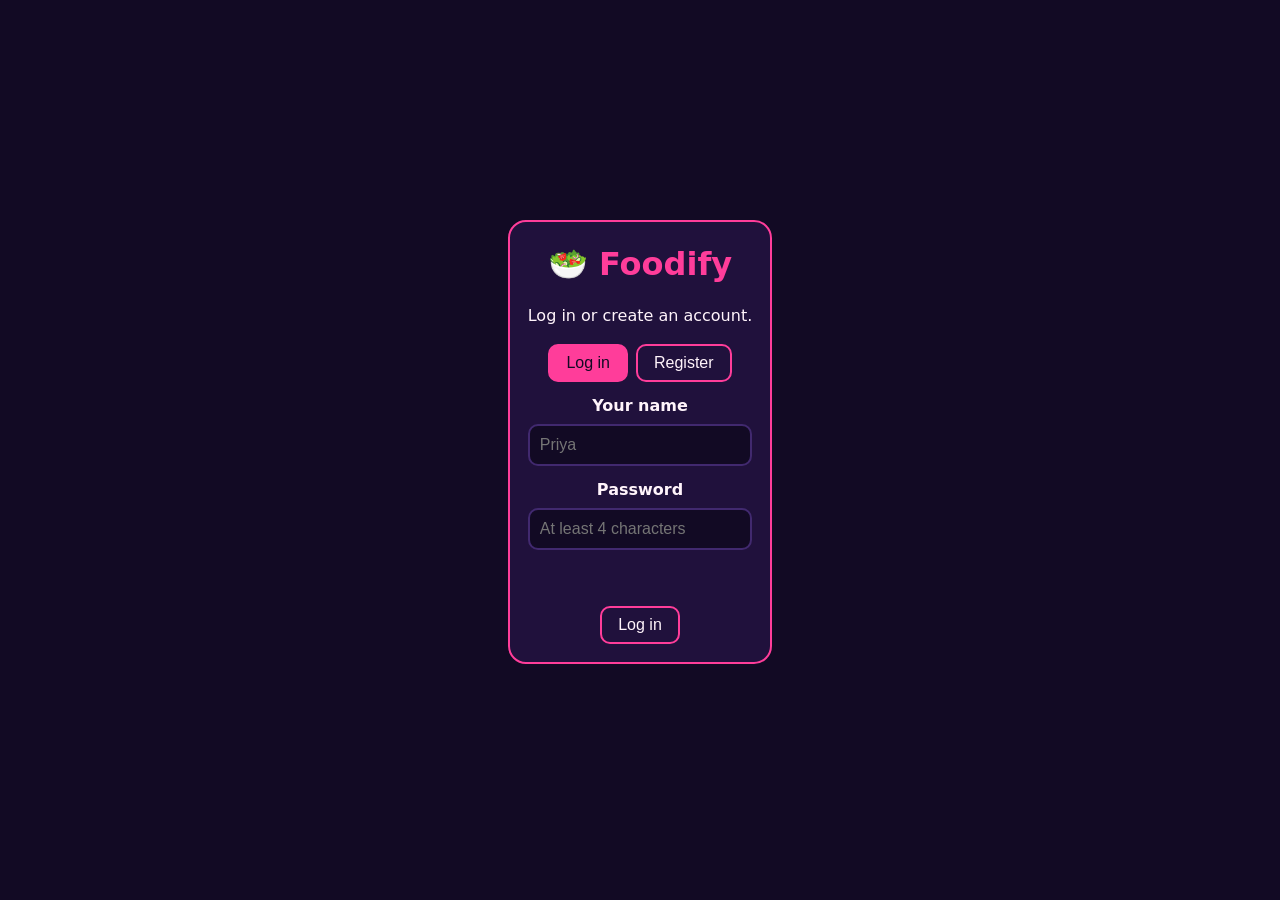
<file: static/login.html>
<!DOCTYPE html>
<html lang="en">
<head>
  <meta charset="utf-8">
  <meta name="viewport" content="width=device-width, initial-scale=1">
  <title>Foodify | Log in</title>
  <link rel="icon" href="data:,">
  <link rel="stylesheet" href="style.css">
</head>
<body class="auth-page">
  <main>
    <div class="box">
      <h1>🥗 Foodify</h1>
      <p>Log in or create an account.</p>

      <div class="chips">
        <button type="button" id="loginTab">Log in</button>
        <button type="button" id="registerTab">Register</button>
      </div>

      <label for="username">Your name</label>
      <input id="username" type="text" placeholder="Priya">

      <label for="password">Password</label>
      <input id="password" type="password" placeholder="At least 4 characters">

      <p id="authError"></p>
      <button type="button" id="authButton">Log in</button>
    </div>
  </main>

  <script src="login.js"></script>
</body>
</html>
</file>
<file: static/style.css>
:root {
  --bg: #120a24;
  --card: #20113c;
  --ink: #fff4fb;
  --line: #41296f;
  --pink: #ff3d9a;
  --lime: #b6ff3b;
}

* { box-sizing: border-box; }

body {
  margin: 0;
  padding: 16px;
  background: var(--bg);
  color: var(--ink);
  font-family: system-ui, sans-serif;
  line-height: 1.5;
}

a { color: var(--lime); }
h1 { color: var(--pink); margin: 0; }
h2 { color: var(--lime); margin-top: 0; }
header { text-align: center; }

/* Buttons and tabs */
nav { display: flex; flex-wrap: wrap; gap: 8px; justify-content: center; margin: 16px 0; }

button {
  background: transparent;
  color: var(--ink);
  border: 2px solid var(--pink);
  border-radius: 10px;
  padding: 8px 16px;
  font-size: 1rem;
  cursor: pointer;
}
button:hover, button.on { background: var(--pink); color: var(--bg); }

/* Boxes: only the active section is shown */
main section { display: none; }
main section.active { display: block; }

section, .box {
  background: var(--card);
  border: 2px solid var(--lime);
  border-radius: 18px;
  padding: 18px;
  max-width: 640px;
  margin: 0 auto 16px;
}

/* Forms */
label { display: block; margin-top: 12px; font-weight: bold; }

input, select {
  width: 100%;
  padding: 10px;
  margin-top: 6px;
  border-radius: 10px;
  border: 2px solid var(--line);
  background: var(--bg);
  color: var(--ink);
  font-size: 1rem;
}

/* Cards, chips, notes */
.card {
  background: var(--bg);
  border: 2px solid var(--line);
  border-radius: 12px;
  padding: 12px;
  margin-top: 12px;
  cursor: pointer;
}
.card:hover { border-color: var(--pink); }
.card h3 { margin: 0; }

.chips { display: flex; flex-wrap: wrap; gap: 8px; margin: 12px 0; }
.chip.on { background: var(--lime); border-color: var(--lime); color: var(--bg); }

.note {
  background: var(--bg);
  border-left: 6px solid var(--lime);
  border-radius: 10px;
  padding: 8px 12px;
  margin: 8px 0;
}

/* Nutrition bars */
.row { display: grid; grid-template-columns: 80px 1fr 90px; gap: 8px; align-items: center; margin: 8px 0; }
.track { height: 12px; background: var(--line); border-radius: 9px; overflow: hidden; }
.fill { height: 100%; background: var(--lime); }

table { width: 100%; border-collapse: collapse; margin-top: 12px; font-size: 0.9rem; }
td, th { padding: 6px; text-align: left; border-bottom: 1px solid var(--line); }

/* Login page */
.auth-page { display: flex; align-items: center; justify-content: center; min-height: 100vh; text-align: center; }
.auth-page .box { max-width: 380px; width: 100%; border-color: var(--pink); }
.auth-page .chips { justify-content: center; }
#authError { color: var(--pink); min-height: 1.5em; }

@media (max-width: 520px) {
  body { padding: 10px; }
  .row { grid-template-columns: 64px 1fr 80px; }
}
</file>
